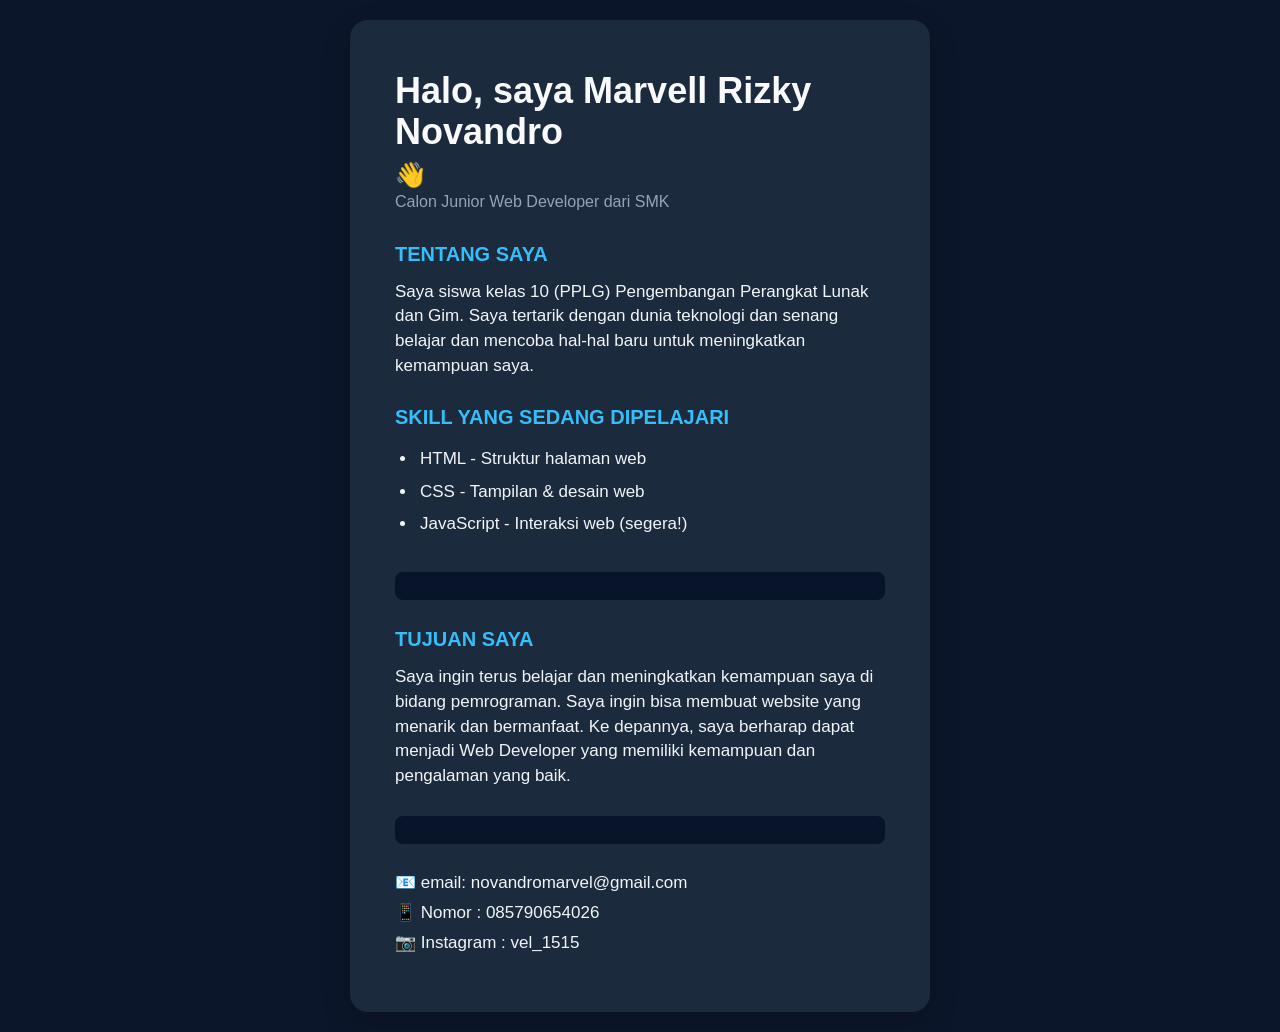
<file: tugas1/index.html>
<!DOCTYPE html>
<html lang="id">
<head>
    <meta charset="UTF-8">
    <meta name="viewport" content="width=device-width, initial-scale=1.0">
    <title>Portofolio marvell</title>

    <style>
        * {
            margin: 0;
            padding: 0;
            box-sizing: border-box;
        }

        body {
            font-family: Arial, Helvetica, sans-serif;
            background-color: #0b162a;
            color: #f1f5f9;
            min-height: 100vh;

            display: flex;
            justify-content: center;
            align-items: center;

            padding: 20px;
        }

        .container {
            width: 100%;
            max-width: 580px;
            background-color: #1c2a3d;
            border-radius: 18px;
            padding: 50px 45px;
            box-shadow: 0 10px 30px rgba(0, 0, 0, 0.15);
        }

        h1 {
            font-size: 36px;
            line-height: 1.15;
            margin-bottom: 8px;
            color: #f8fafc;
        }

        .wave {
            font-size: 24px;
            margin-bottom: 4px;
        }

        .subtitle {
            color: #94a3b8;
            font-size: 16px;
            margin-bottom: 32px;
        }

        h2 {
            color: #38bdf8;
            font-size: 20px;
            margin-bottom: 14px;
            font-weight: bold;
        }

        p {
            color: #f1f5f9;
            font-size: 17px;
            line-height: 1.45;
            margin-bottom: 28px;
        }

        ul {
            margin-left: 22px;
            margin-bottom: 32px;
        }

        li {
            color: #f1f5f9;
            font-size: 17px;
            line-height: 1.9;
            padding-left: 3px;
        }

        .divider {
            height: 28px;
            background-color: #071429;
            border-radius: 8px;
            margin: 24px 0 28px;
        }

        .contact {
            margin-top: 10px;
        }

        .contact p {
            font-size: 17px;
            margin-bottom: 7px;
            line-height: 1.35;
        }

        @media (max-width: 600px) {
            body {
                padding: 12px;
            }

            .container {
                padding: 35px 28px;
                border-radius: 15px;
            }

            h1 {
                font-size: 30px;
            }

            h2 {
                font-size: 18px;
            }

            p,
            li,
            .contact p {
                font-size: 15px;
            }
        }
    </style>
</head>

<body>

    <div class="container">

        <h1>Halo, saya Marvell Rizky Novandro</h1>

        <div class="wave">👋</div>

        <div class="subtitle">
            Calon Junior Web Developer dari SMK
        </div>

        <h2>TENTANG SAYA</h2>

        <p>
            Saya siswa kelas 10 (PPLG) Pengembangan Perangkat
            Lunak dan Gim. Saya tertarik dengan dunia teknologi dan
            senang belajar dan mencoba hal-hal baru untuk
            meningkatkan kemampuan saya.
        </p>

        <h2>SKILL YANG SEDANG DIPELAJARI</h2>

        <ul>
            <li>HTML - Struktur halaman web</li>
            <li>CSS - Tampilan & desain web</li>
            <li>JavaScript - Interaksi web (segera!)</li>
        </ul>

        <div class="divider"></div>

        <h2>TUJUAN SAYA</h2>

        <p>
            Saya ingin terus belajar dan meningkatkan kemampuan
            saya di bidang pemrograman. Saya ingin bisa membuat
            website yang menarik dan bermanfaat. Ke depannya, saya
            berharap dapat menjadi Web Developer yang memiliki
            kemampuan dan pengalaman yang baik.
        </p>

        <div class="divider"></div>

        <div class="contact">
            <p>📧 email: novandromarvel@gmail.com</p>
            <p>📱 Nomor : 085790654026</p>
            <p>📷 Instagram : vel_1515</p>
        </div>

    </div>

</body>
</html>
</file>
